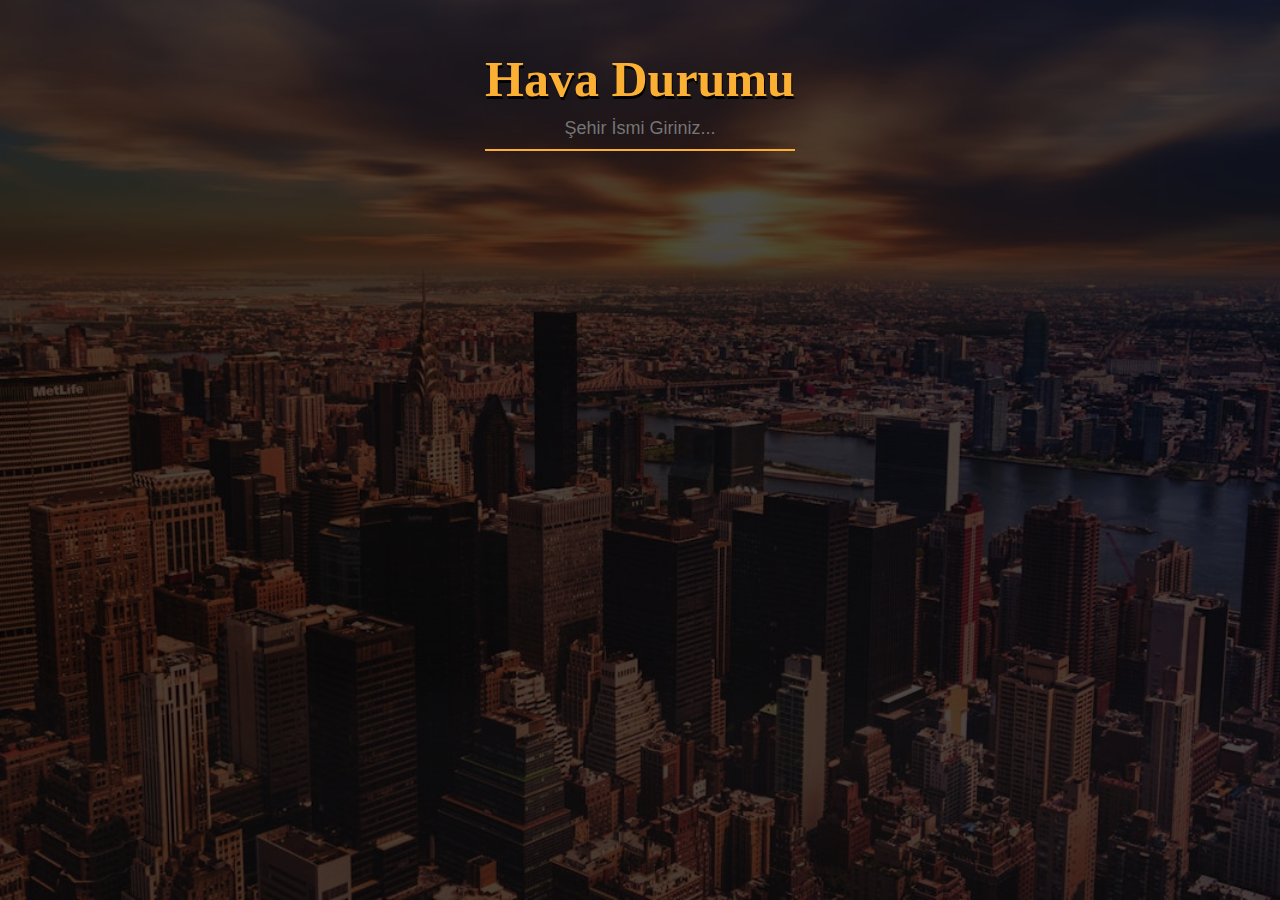
<file: Weather App/index.html>
<!DOCTYPE html>
<html lang="en">
<head>
    <meta charset="UTF-8">
    <meta name="viewport" content="width=device-width, initial-scale=1.0">
    <title>Document</title>
    <link rel="stylesheet" href="style.css">
</head>
<body>
    <div class="app"> <div class="header">
            <h1>Hava Durumu</h1>
            <input type="text" id="searchBar" placeholder="Şehir İsmi Giriniz...">
        </div>
        <div class="content">
            <div class="city"></div>
            <div class="temp"></div>
            <div class="desc"></div>
            <div class="minmax"></div>
            <div class="wind"></div>
        </div> 
    </div>
    







</body>
<script src="script.js"></script>
</html>
</file>
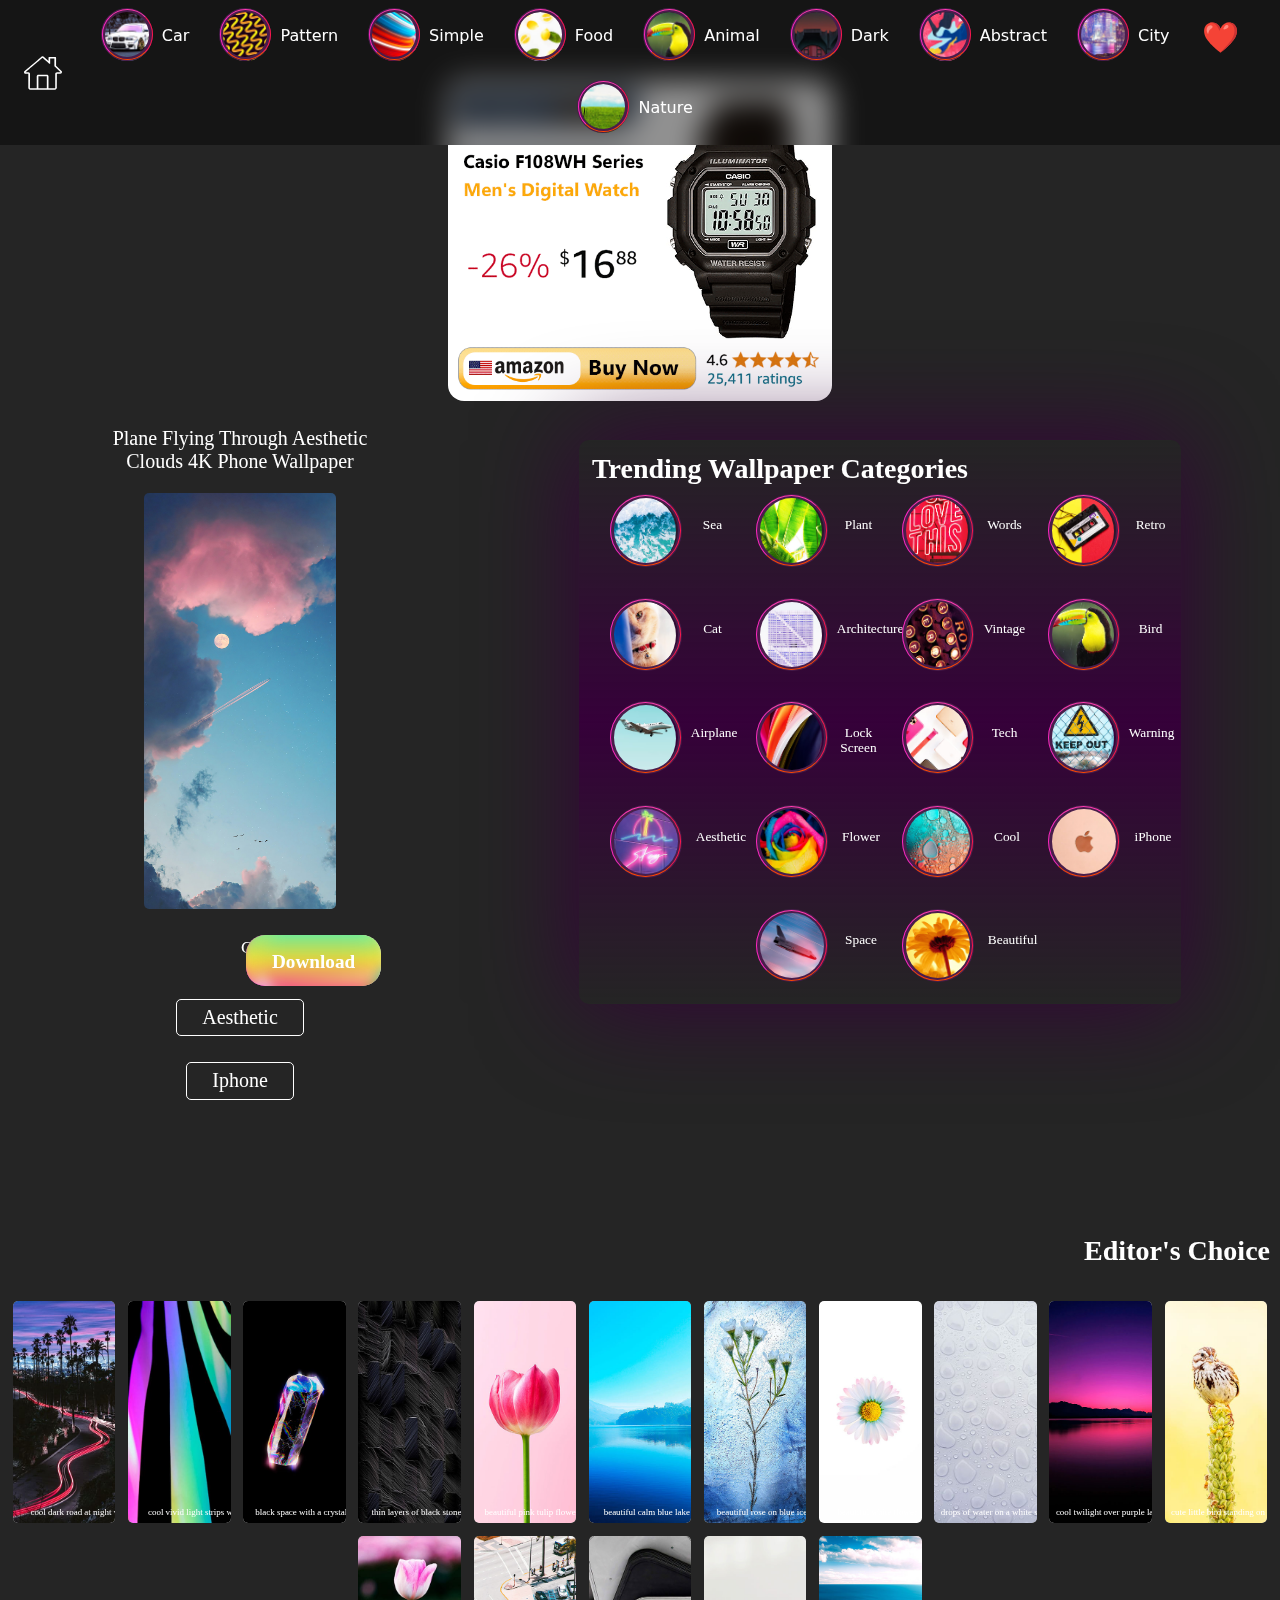
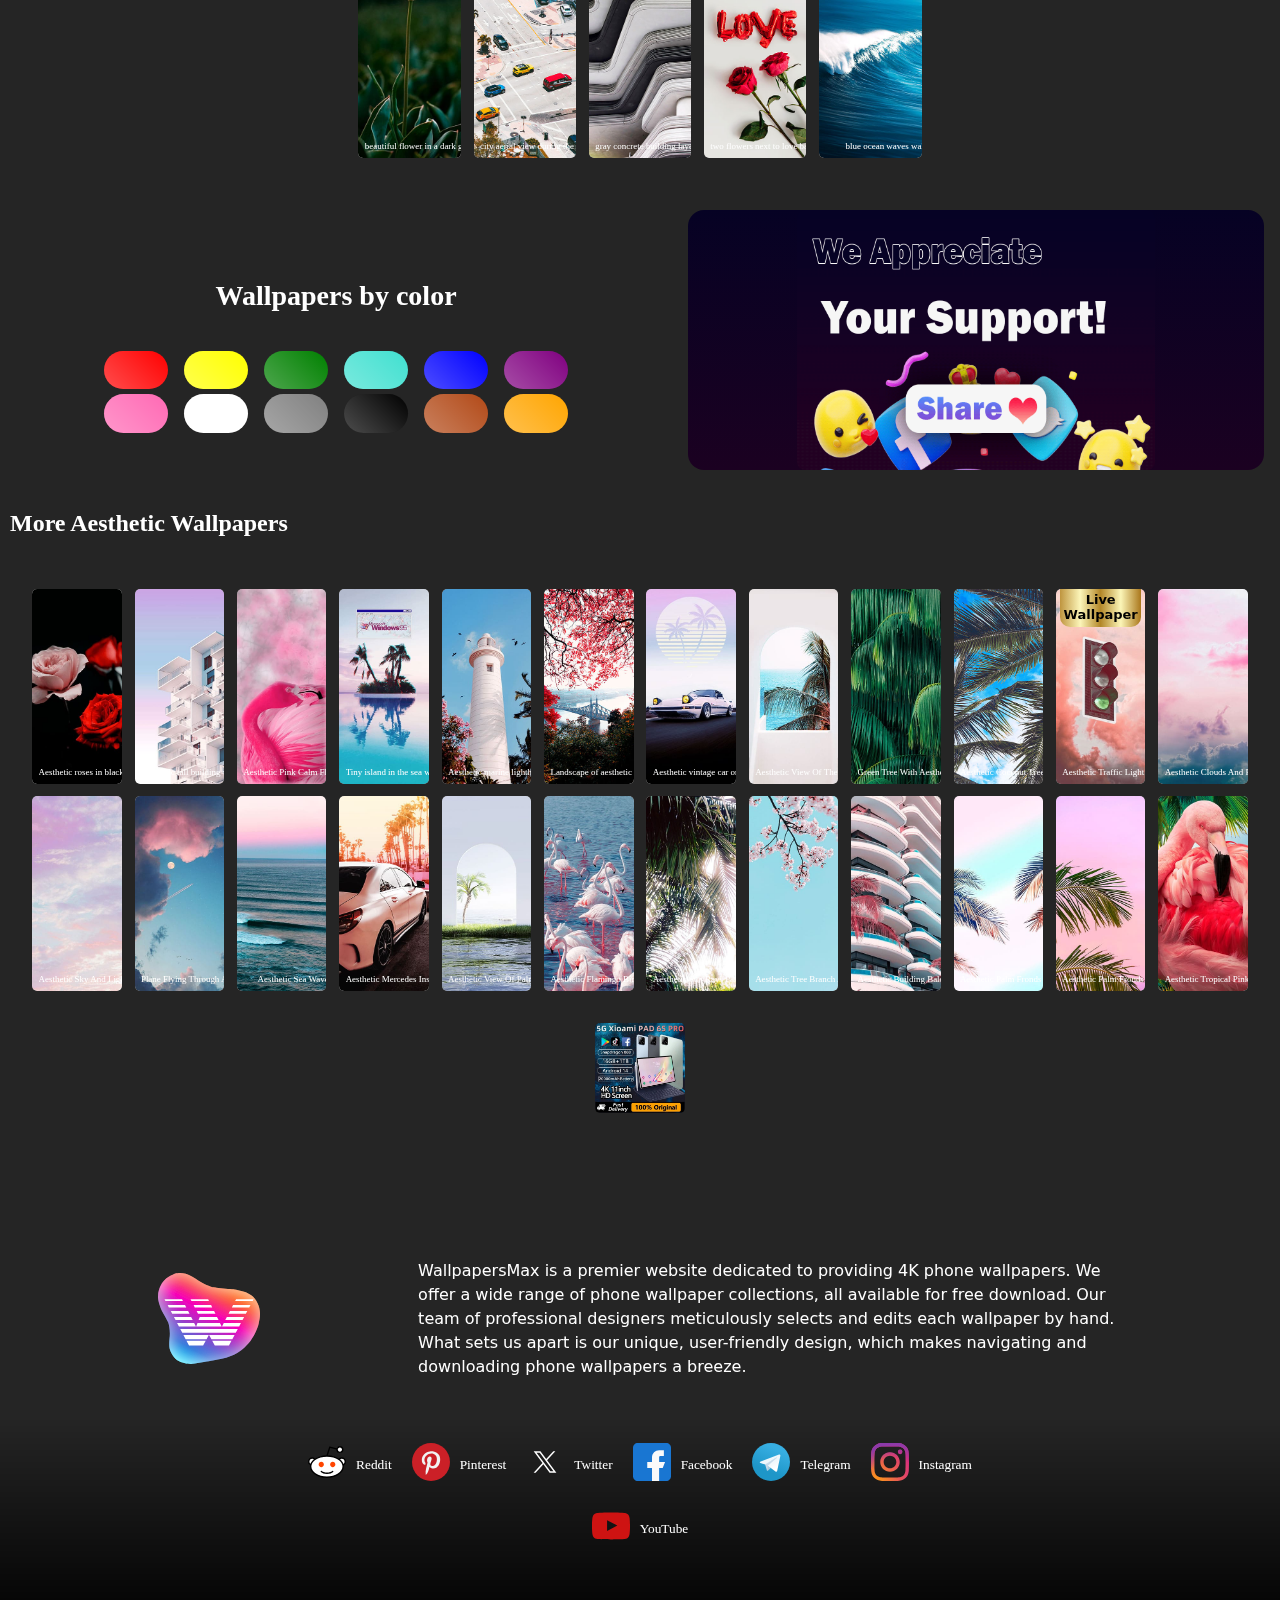
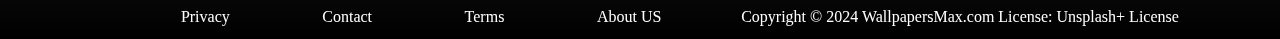
<file: Weather App/images/Plane Flying Through Aesthetic Clouds 4K Phone Wallpaper.html>
<!DOCTYPE html>
<!-- saved from url=(0074)https://wallpapersmax.com/wallpapers/plane-flying-through-aesthetic-clouds -->
<html dir="ltr" lang="en"><head><meta http-equiv="Content-Type" content="text/html; charset=UTF-8">
<meta content="width=device-width, initial-scale=1" name="viewport">
<link rel="preconnect" href="https://wallpapers-max.b-cdn.net/" crossorigin="1">
<link rel="dns-prefetch" href="https://wallpapers-max.b-cdn.net/">
<title>Plane Flying Through Aesthetic Clouds 4K Phone Wallpaper</title>
<link href="./Plane Flying Through Aesthetic Clouds 4K Phone Wallpaper_files/style.css" rel="stylesheet">
<link href="./Plane Flying Through Aesthetic Clouds 4K Phone Wallpaper_files/style-2.css" rel="stylesheet">
<meta content="aesthetic wallpaper, iphone wallpaper, zzz wallpaper" name="keywords">
<meta content="Download Plane Flying Through Aesthetic Clouds 4K Wallpaper and Other Stunning Phone Wallpapers For Free at WallpaperMax.com" name="description">
<meta content="Plane Flying Through Aesthetic Clouds - 4K Wallpaper" property="og:title">
<meta content="Get Plane Flying Through Aesthetic Clouds wallpaper and more phone wallpapers for free" property="og:description">
<meta content="https://wallpapers-max.b-cdn.net/wallpapers/3aug2023/hd/plane-flying-through-aesthetic-clouds-wallpaper.jpg" property="og:image">
<meta content="Plane Flying Through Aesthetic Clouds - 4K Wallpaper" name="twitter:title">
<meta content="https://wallpapers-max.b-cdn.net/wallpapers/3aug2023/thumb/plane-flying-through-aesthetic-clouds-wallpaper.jpg" name="twitter:image">
<meta content="black" name="theme-color">
<meta content="WallpapersMax" property="og:site_name">
<meta content="website" property="og:type">
<meta content="en_US" property="og:locale">
<meta content="https://wallpapersmax.com/wallpapers/plane-flying-through-aesthetic-clouds" property="og:url">
<meta content="summary" name="twitter:card">
<meta content="@wallpapers_max" name="twitter:creator">
<meta content="@WallpapersMax" name="twitter:site">
<meta content="Get Plane Flying Through Aesthetic Clouds wallpaper and more phone wallpapers for free" name="twitter:description">
<link href="https://wallpapersmax.com/wallpapers/plane-flying-through-aesthetic-clouds" rel="canonical">
<link href="https://wallpapersmax.com/iconz/apple-touch-icon.png" rel="apple-touch-icon" sizes="180x180">
<link href="https://wallpapersmax.com/iconz/android-icon.png" rel="icon" sizes="192x192" type="image/png">
<link href="./Plane Flying Through Aesthetic Clouds 4K Phone Wallpaper_files/fonts2.css" type="text/css" rel="stylesheet"></head>
<body>
<div class="asense mad item"><a href="https://amzn.to/4ge6SoK"><img src="./Plane Flying Through Aesthetic Clouds 4K Phone Wallpaper_files/1.png"></a></div>
<div class="wallpaper-post">
<h1>Plane Flying Through Aesthetic Clouds 4K Phone Wallpaper</h1>
<img width="100" height="217" src="./Plane Flying Through Aesthetic Clouds 4K Phone Wallpaper_files/plane-flying-through-aesthetic-clouds-wallpaper.jpg" alt="wallpaper of plane flying through aesthetic clouds">
<div class="btnz-main-wrap">
<span class="rez-chose">Choose Resolution</span>
<div class="download-wall-btn">
<span class="download-text">Download</span>
<div class="download-animated">
<span class="spn1"></span>
<span class="spn2"></span>
</div>
<div class="resolution">
<a class="rez-4k" href="https://wallpapers-max.b-cdn.net/wallpapers/3aug2023/plane-flying-through-aesthetic-clouds-wallpaper.jpg" rel="nofollow" download="">4K</a>
<a href="https://wallpapers-max.b-cdn.net/wallpapers/3aug2023/fhd/plane-flying-through-aesthetic-clouds-wallpaper.jpg" class="rez-hd" rel="nofollow" download="">HD</a>
</div>
<img src="./Plane Flying Through Aesthetic Clouds 4K Phone Wallpaper_files/thumb.svg" class="thumb-icon" alt="thumbs up icon">
<span class="progress"></span>
</div>
<div class="main-share-btn" onclick="gtag(&#39;event&#39;, &#39;share&#39;, {&#39;event_category&#39;: &#39;button&#39;, &#39;event_label&#39;: &#39;na&#39;});">
<span class="share-text">Share</span>
</div>
</div>
<div class="wallpaper-tags">
<a class="next1" href="https://wallpapersmax.com/aesthetic">Aesthetic</a><br>
<a href="https://wallpapersmax.com/iphone">Iphone</a><br>
</div>
</div>
<div class="more-wallpapers">
<h2 class="bord3r">More Aesthetic Wallpapers</h2>
<div class="wallpapers-wrap">
<a href="https://wallpapersmax.com/wallpapers/aesthetic-roses-in-black-space" class="wallpaper item" title="Aesthetic roses in black space wallpaper download page">
<img width="100" height="217" src="./Plane Flying Through Aesthetic Clouds 4K Phone Wallpaper_files/aesthetic-roses-in-black-space-wallpaper.jpg" alt="Phone Wallpaper of Aesthetic roses in black space">
<span>Aesthetic roses in black space wallpaper</span>
</a><a href="https://wallpapersmax.com/wallpapers/aesthetic-tall-building-with-balconies" class="wallpaper item" title="Aesthetic tall building with balconies wallpaper download page">
<img width="100" height="217" src="./Plane Flying Through Aesthetic Clouds 4K Phone Wallpaper_files/aesthetic-tall-building-with-balconies-wallpaper.jpg" alt="Phone Wallpaper of Aesthetic tall building with balconies">
<span>Aesthetic tall building with balconies wallpaper</span>
</a><a href="https://wallpapersmax.com/wallpapers/aesthetic-pink-calm-flamingo" class="wallpaper item" title="Aesthetic Pink Calm Flamingo wallpaper download page">
<img width="100" height="217" src="./Plane Flying Through Aesthetic Clouds 4K Phone Wallpaper_files/aesthetic-pink-calm-flamingo-wallpaper.jpg" alt="Phone Wallpaper of Aesthetic Pink Calm Flamingo">
<span>Aesthetic Pink Calm Flamingo wallpaper</span>
</a><a href="https://wallpapersmax.com/wallpapers/tiny-island-in-the-sea-with-aesthetic-windows-95-dialog-box" class="wallpaper item" title="Tiny island in the sea with aesthetic Windows 95 dialog box wallpaper download page">
<img width="100" height="217" src="./Plane Flying Through Aesthetic Clouds 4K Phone Wallpaper_files/tiny-island-in-the-sea-with-aesthetic-windows-95-dialog-box-wallpaper.jpg" alt="Phone Wallpaper of Tiny island in the sea with aesthetic Windows 95 dialog box">
<span>Tiny island in the sea with aesthetic Windows 95 dialog box wallpaper</span>
</a><a href="https://wallpapersmax.com/wallpapers/aesthetic-marine-lighthouse-during-the-early-morning" class="wallpaper item" title="Aesthetic marine lighthouse during the early morning wallpaper download page">
<img width="100" height="217" src="./Plane Flying Through Aesthetic Clouds 4K Phone Wallpaper_files/aesthetic-marine-lighthouse-during-the-early-morning-wallpaper.jpg" alt="Phone Wallpaper of Aesthetic marine lighthouse during the early morning">
<span>Aesthetic marine lighthouse during the early morning wallpaper</span>
</a><a href="https://wallpapersmax.com/wallpapers/landscape-of-aesthetic-concrete-bridge" class="wallpaper item" title="Landscape of aesthetic concrete bridge wallpaper download page">
<img width="100" height="217" src="./Plane Flying Through Aesthetic Clouds 4K Phone Wallpaper_files/landscape-of-aesthetic-concrete-bridge-wallpaper.jpg" alt="Phone Wallpaper of Landscape of aesthetic concrete bridge">
<span>Landscape of aesthetic concrete bridge wallpaper</span>
</a><a href="https://wallpapersmax.com/wallpapers/aesthetic-vintage-car-on-clear-road" class="wallpaper item" title="Aesthetic vintage car on clear road wallpaper download page">
<img width="100" height="217" src="./Plane Flying Through Aesthetic Clouds 4K Phone Wallpaper_files/aesthetic-vintage-car-on-clear-road-wallpaper.jpg" alt="Phone Wallpaper of Aesthetic vintage car on clear road">
<span>Aesthetic vintage car on clear road wallpaper</span>
</a><a href="https://wallpapersmax.com/wallpapers/aesthetic-view-of-the-palm-tree-and-the-ocean" class="wallpaper item" title="Aesthetic View Of The Palm Tree And The Ocean wallpaper download page">
<img width="100" height="217" src="./Plane Flying Through Aesthetic Clouds 4K Phone Wallpaper_files/aesthetic-view-of-the-palm-tree-and-the-ocean-wallpaper.jpg" alt="Phone Wallpaper of Aesthetic View Of The Palm Tree And The Ocean">
<span>Aesthetic View Of The Palm Tree And The Ocean wallpaper</span>
</a><a href="https://wallpapersmax.com/wallpapers/green-tree-with-aesthetic-long-leaves" class="wallpaper item" title="Green Tree With Aesthetic Long Leaves wallpaper download page">
<img width="100" height="217" src="./Plane Flying Through Aesthetic Clouds 4K Phone Wallpaper_files/green-tree-with-aesthetic-long-leaves-wallpaper.jpg" alt="Phone Wallpaper of Green Tree With Aesthetic Long Leaves">
<span>Green Tree With Aesthetic Long Leaves wallpaper</span>
</a><a href="https://wallpapersmax.com/wallpapers/aesthetic-coconut-tree-leaves-under-sky" class="wallpaper item" title="Aesthetic Coconut Tree Leaves Under Sky wallpaper download page">
<img width="100" height="217" src="./Plane Flying Through Aesthetic Clouds 4K Phone Wallpaper_files/aesthetic-coconut-tree-leaves-under-sky-wallpaper.jpg" alt="Phone Wallpaper of Aesthetic Coconut Tree Leaves Under Sky">
<span>Aesthetic Coconut Tree Leaves Under Sky wallpaper</span>
</a><a href="https://wallpapersmax.com/wallpapers/aesthetic-traffic-light-against-pink-sky" class="wallpaper live item" title="Aesthetic Traffic Light Against Pink Sky wallpaper download page">
<img width="100" height="217" src="./Plane Flying Through Aesthetic Clouds 4K Phone Wallpaper_files/aesthetic-traffic-light-against-pink-sky-wallpaper.jpg" alt="Phone Wallpaper of Aesthetic Traffic Light Against Pink Sky">
<span>Aesthetic Traffic Light Against Pink Sky wallpaper</span>
</a><a href="https://wallpapersmax.com/wallpapers/aesthetic-clouds-and-pink-sky" class="wallpaper item" title="Aesthetic Clouds And Pink Sky wallpaper download page">
<img width="100" height="217" src="./Plane Flying Through Aesthetic Clouds 4K Phone Wallpaper_files/aesthetic-clouds-and-pink-sky-wallpaper.jpg" alt="Phone Wallpaper of Aesthetic Clouds And Pink Sky">
<span>Aesthetic Clouds And Pink Sky wallpaper</span>
</a><a href="https://wallpapersmax.com/wallpapers/aesthetic-sky-and-light-pink-clouds" class="wallpaper item" title="Aesthetic Sky And Light Pink Clouds wallpaper download page">
<img width="100" height="217" src="./Plane Flying Through Aesthetic Clouds 4K Phone Wallpaper_files/aesthetic-sky-and-light-pink-clouds-wallpaper.jpg" alt="Phone Wallpaper of Aesthetic Sky And Light Pink Clouds" loading="lazy">
<span>Aesthetic Sky And Light Pink Clouds wallpaper</span>
</a><a href="https://wallpapersmax.com/wallpapers/plane-flying-through-aesthetic-clouds" class="wallpaper item" title="Plane Flying Through Aesthetic Clouds wallpaper download page">
<img width="100" height="217" src="./Plane Flying Through Aesthetic Clouds 4K Phone Wallpaper_files/plane-flying-through-aesthetic-clouds-wallpaper(1).jpg" alt="Phone Wallpaper of Plane Flying Through Aesthetic Clouds" loading="lazy">
<span>Plane Flying Through Aesthetic Clouds wallpaper</span>
</a><a href="https://wallpapersmax.com/wallpapers/aesthetic-sea-waves" class="wallpaper item" title="Aesthetic Sea Waves wallpaper download page">
<img width="100" height="217" src="./Plane Flying Through Aesthetic Clouds 4K Phone Wallpaper_files/aesthetic-sea-waves-wallpaper.jpg" alt="Phone Wallpaper of Aesthetic Sea Waves" loading="lazy">
<span>Aesthetic Sea Waves wallpaper</span>
</a><a href="https://wallpapersmax.com/wallpapers/aesthetic-mercedes-inside-parking-garage" class="wallpaper item" title="Aesthetic Mercedes Inside Parking Garage wallpaper download page">
<img width="100" height="217" src="./Plane Flying Through Aesthetic Clouds 4K Phone Wallpaper_files/aesthetic-mercedes-inside-parking-garage-wallpaper.jpg" alt="Phone Wallpaper of Aesthetic Mercedes Inside Parking Garage" loading="lazy">
<span>Aesthetic Mercedes Inside Parking Garage wallpaper</span>
</a><a href="https://wallpapersmax.com/wallpapers/aesthetic-view-of-palm-tree-near-water" class="wallpaper item" title="Aesthetic View Of Palm Tree Near Water wallpaper download page">
<img width="100" height="217" src="./Plane Flying Through Aesthetic Clouds 4K Phone Wallpaper_files/aesthetic-view-of-palm-tree-near-water-wallpaper.jpg" alt="Phone Wallpaper of Aesthetic View Of Palm Tree Near Water" loading="lazy">
<span>Aesthetic View Of Palm Tree Near Water wallpaper</span>
</a><a href="https://wallpapersmax.com/wallpapers/aesthetic-flamingo-birds-in-sunlight" class="wallpaper item" title="Aesthetic Flamingo Birds In Sunlight wallpaper download page">
<img width="100" height="217" src="./Plane Flying Through Aesthetic Clouds 4K Phone Wallpaper_files/aesthetic-flamingo-birds-in-sunlight-wallpaper.jpg" alt="Phone Wallpaper of Aesthetic Flamingo Birds In Sunlight" loading="lazy">
<span>Aesthetic Flamingo Birds In Sunlight wallpaper</span>
</a><a href="https://wallpapersmax.com/wallpapers/aesthetic-sun-rays-passing-through-palm-tree" class="wallpaper item" title="Aesthetic Sun Rays Passing Through Palm Tree wallpaper download page">
<img width="100" height="217" src="./Plane Flying Through Aesthetic Clouds 4K Phone Wallpaper_files/aesthetic-sun-rays-passing-through-palm-tree-wallpaper.jpg" alt="Phone Wallpaper of Aesthetic Sun Rays Passing Through Palm Tree" loading="lazy">
<span>Aesthetic Sun Rays Passing Through Palm Tree wallpaper</span>
</a><a href="https://wallpapersmax.com/wallpapers/aesthetic-tree-branch-against-a-turquoise-sky" class="wallpaper item" title="Aesthetic Tree Branch Against A Turquoise Sky wallpaper download page">
<img width="100" height="217" src="./Plane Flying Through Aesthetic Clouds 4K Phone Wallpaper_files/aesthetic-tree-branch-against-a-turquoise-sky-wallpaper.jpg" alt="Phone Wallpaper of Aesthetic Tree Branch Against A Turquoise Sky" loading="lazy">
<span>Aesthetic Tree Branch Against A Turquoise Sky wallpaper</span>
</a><a href="https://wallpapersmax.com/wallpapers/aesthetic-building-balconies" class="wallpaper item" title="Aesthetic Building Balconies wallpaper download page">
<img width="100" height="217" src="./Plane Flying Through Aesthetic Clouds 4K Phone Wallpaper_files/aesthetic-building-balconies-wallpaper.jpg" alt="Phone Wallpaper of Aesthetic Building Balconies" loading="lazy">
<span>Aesthetic Building Balconies wallpaper</span>
</a><a href="https://wallpapersmax.com/wallpapers/aesthetic-palm-fronds-against-sunny-sky" class="wallpaper item" title="Aesthetic Palm Fronds Against Sunny Sky wallpaper download page">
<img width="100" height="217" src="./Plane Flying Through Aesthetic Clouds 4K Phone Wallpaper_files/aesthetic-palm-fronds-against-sunny-sky-wallpaper.jpg" alt="Phone Wallpaper of Aesthetic Palm Fronds Against Sunny Sky" loading="lazy">
<span>Aesthetic Palm Fronds Against Sunny Sky wallpaper</span>
</a><a href="https://wallpapersmax.com/wallpapers/aesthetic-palm-fronds-in-pink-sky" class="wallpaper item" title="Aesthetic Palm Fronds In Pink Sky wallpaper download page">
<img width="100" height="217" src="./Plane Flying Through Aesthetic Clouds 4K Phone Wallpaper_files/aesthetic-palm-fronds-in-pink-sky-wallpaper.jpg" alt="Phone Wallpaper of Aesthetic Palm Fronds In Pink Sky" loading="lazy">
<span>Aesthetic Palm Fronds In Pink Sky wallpaper</span>
</a><a href="https://wallpapersmax.com/wallpapers/aesthetic-tropical-pink-flamingo" class="wallpaper item" title="Aesthetic Tropical Pink Flamingo wallpaper download page">
<img width="100" height="217" src="./Plane Flying Through Aesthetic Clouds 4K Phone Wallpaper_files/aesthetic-tropical-pink-flamingo-wallpaper.jpg" alt="Phone Wallpaper of Aesthetic Tropical Pink Flamingo" loading="lazy">
<span>Aesthetic Tropical Pink Flamingo wallpaper</span>
</a><a class="item asense mad" href="https://s.click.aliexpress.com/e/_DCSTL5D" target="_blank"><img src="./Plane Flying Through Aesthetic Clouds 4K Phone Wallpaper_files/S467f3c63eed341fe9097b2e882f66d5cK.jpg_350x350.jpg&#39;"></a></div>
<img width="100" height="217" class="spinner" src="./Plane Flying Through Aesthetic Clouds 4K Phone Wallpaper_files/loading.svg" alt="loading animation" style="opacity: 0;">
</div>
<div class="editor-choice">
<h3 class="bord3r">Editor's Choice</h3>
<div>
<a href="https://wallpapersmax.com/wallpapers/cool-dark-road-at-night" class="wallpaper" title="cool dark road at night wallpaper download page" target="_blank">
<img width="100" height="217" src="./Plane Flying Through Aesthetic Clouds 4K Phone Wallpaper_files/cool-dark-road-at-night-wallpaper.jpg" loading="lazy" alt="wallpaper of cool dark road at night">
<span>cool dark road at night wallpaper</span>
</a>
<a href="https://wallpapersmax.com/wallpapers/cool-vivid-light-strips" class="wallpaper" title="cool vivid light strips wallpaper download page" target="_blank">
<img width="100" height="217" src="./Plane Flying Through Aesthetic Clouds 4K Phone Wallpaper_files/cool-vivid-light-strips-wallpaper.jpg" loading="lazy" alt="wallpaper of cool vivid light strips">
<span>cool vivid light strips wallpaper</span>
</a>
<a href="https://wallpapersmax.com/wallpapers/black-space-with-a-crystal" class="wallpaper" title="black space with a crystal wallpaper download page" target="_blank">
<img width="100" height="217" src="./Plane Flying Through Aesthetic Clouds 4K Phone Wallpaper_files/black-space-with-a-crystal-wallpaper.jpg" loading="lazy" alt="wallpaper of black space with a crystal">
<span>black space with a crystal wallpaper</span>
</a>
<a href="https://wallpapersmax.com/wallpapers/thin-layers-of-black-stone" class="wallpaper" title="thin layers of black stone wallpaper download page" target="_blank">
<img width="100" height="217" src="./Plane Flying Through Aesthetic Clouds 4K Phone Wallpaper_files/thin-layers-of-black-stone-wallpaper.jpg" loading="lazy" alt="wallpaper of thin layers of black stone">
<span>thin layers of black stone wallpaper</span>
</a>
<a href="https://wallpapersmax.com/wallpapers/beautiful-pink-tulip-flower" class="wallpaper" title="beautiful pink tulip flower wallpaper download page" target="_blank">
<img width="100" height="217" src="./Plane Flying Through Aesthetic Clouds 4K Phone Wallpaper_files/beautiful-pink-tulip-flower-wallpaper.jpg" loading="lazy" alt="wallpaper of beautiful pink tulip flower">
<span>beautiful pink tulip flower wallpaper</span>
</a>
<a href="https://wallpapersmax.com/wallpapers/beautiful-calm-blue-lake" class="wallpaper" title="beautiful calm blue lake wallpaper download page" target="_blank">
<img width="100" height="217" src="./Plane Flying Through Aesthetic Clouds 4K Phone Wallpaper_files/beautiful-calm-blue-lake-wallpaper.jpg" loading="lazy" alt="wallpaper of beautiful calm blue lake">
<span>beautiful calm blue lake wallpaper</span>
</a>
<a href="https://wallpapersmax.com/wallpapers/beautiful-rose-on-blue-ice" class="wallpaper" title="beautiful rose on blue ice wallpaper download page" target="_blank">
<img width="100" height="217" src="./Plane Flying Through Aesthetic Clouds 4K Phone Wallpaper_files/beautiful-rose-on-blue-ice-wallpaper.jpg" loading="lazy" alt="wallpaper of beautiful rose on blue ice">
<span>beautiful rose on blue ice wallpaper</span>
</a>
<a href="https://wallpapersmax.com/wallpapers/beautiful-white-flower" class="wallpaper" title="beautiful white flower wallpaper download page" target="_blank">
<img width="100" height="217" src="./Plane Flying Through Aesthetic Clouds 4K Phone Wallpaper_files/beautiful-white-flower-wallpaper.jpg" loading="lazy" alt="wallpaper of beautiful white flower">
<span>beautiful white flower wallpaper</span>
</a>
<a href="https://wallpapersmax.com/wallpapers/drops-of-water-on-a-white-surface" class="wallpaper" title="drops of water on a white surface wallpaper download page" target="_blank">
<img width="100" height="217" src="./Plane Flying Through Aesthetic Clouds 4K Phone Wallpaper_files/drops-of-water-on-a-white-surface-wallpaper.jpg" loading="lazy" alt="wallpaper of drops of water on a white surface">
<span>drops of water on a white surface wallpaper</span>
</a>
<a href="https://wallpapersmax.com/wallpapers/cool-twilight-over-purple-lake" class="wallpaper" title="cool twilight over purple lake wallpaper download page" target="_blank">
<img width="100" height="217" src="./Plane Flying Through Aesthetic Clouds 4K Phone Wallpaper_files/cool-twilight-over-purple-lake-wallpaper.jpg" loading="lazy" alt="wallpaper of cool twilight over purple lake">
<span>cool twilight over purple lake wallpaper</span>
</a>
<a href="https://wallpapersmax.com/wallpapers/cute-little-bird-standing-on-a-green-plant" class="wallpaper" title="cute little bird standing on a green plant wallpaper download page" target="_blank">
<img width="100" height="217" src="./Plane Flying Through Aesthetic Clouds 4K Phone Wallpaper_files/cute-little-bird-standing-on-a-green-plant-wallpaper.jpg" loading="lazy" alt="wallpaper of cute little bird standing on a green plant">
<span>cute little bird standing on a green plant wallpaper</span>
</a>
<a href="https://wallpapersmax.com/wallpapers/beautiful-flower-in-a-dark-green-garden" class="wallpaper" title="beautiful flower in a dark green garden wallpaper download page" target="_blank">
<img width="100" height="217" src="./Plane Flying Through Aesthetic Clouds 4K Phone Wallpaper_files/beautiful-flower-in-a-dark-green-garden-wallpaper.jpg" loading="lazy" alt="wallpaper of beautiful flower in a dark green garden">
<span>beautiful flower in a dark green garden wallpaper</span>
</a>
<a href="https://wallpapersmax.com/wallpapers/city-aerial-view-during-the-summer" class="wallpaper" title="city aerial view during the summer wallpaper download page" target="_blank">
<img width="100" height="217" src="./Plane Flying Through Aesthetic Clouds 4K Phone Wallpaper_files/city-aerial-view-during-the-summer-wallpaper.jpg" loading="lazy" alt="wallpaper of city aerial view during the summer">
<span>city aerial view during the summer wallpaper</span>
</a>
<a href="https://wallpapersmax.com/wallpapers/gray-concrete-building-layers" class="wallpaper" title="gray concrete building layers wallpaper download page" target="_blank">
<img width="100" height="217" src="./Plane Flying Through Aesthetic Clouds 4K Phone Wallpaper_files/gray-concrete-building-layers-wallpaper.jpg" loading="lazy" alt="wallpaper of gray concrete building layers">
<span>gray concrete building layers wallpaper</span>
</a>
<a href="https://wallpapersmax.com/wallpapers/two-flowers-next-to-love-balloon" class="wallpaper" title="two flowers next to love balloon wallpaper download page" target="_blank">
<img width="100" height="217" src="./Plane Flying Through Aesthetic Clouds 4K Phone Wallpaper_files/two-flowers-next-to-love-balloon-wallpaper.jpg" loading="lazy" alt="wallpaper of two flowers next to love balloon">
<span>two flowers next to love balloon wallpaper</span>
</a>
<a href="https://wallpapersmax.com/wallpapers/blue-ocean-waves" class="wallpaper" title="blue ocean waves wallpaper download page" target="_blank">
<img width="100" height="217" src="./Plane Flying Through Aesthetic Clouds 4K Phone Wallpaper_files/blue-ocean-waves-wallpaper.jpg" loading="lazy" alt="wallpaper of blue ocean waves">
<span>blue ocean waves wallpaper</span>
</a>
</div>
</div><div id="top-cat">
<a class="home-btn" href="https://wallpapersmax.com/" onclick="gtag(&#39;event&#39;, &#39;HomeClick&#39;, {&#39;event_category&#39;: &#39;button&#39;, &#39;event_label&#39;: &#39;na&#39;});">
<img src="./Plane Flying Through Aesthetic Clouds 4K Phone Wallpaper_files/home-bg.svg" alt="home buttong background">
<img src="./Plane Flying Through Aesthetic Clouds 4K Phone Wallpaper_files/home.svg" alt="home button icon">
</a>
<a class="love-btn" href="https://wallpapersmax.com/wallpapers/plane-flying-through-aesthetic-clouds#trend-cat" onclick="gtag(&#39;event&#39;, &#39;love&#39;, {&#39;event_category&#39;: &#39;button&#39;, &#39;event_label&#39;: &#39;na&#39;});">
<img src="./Plane Flying Through Aesthetic Clouds 4K Phone Wallpaper_files/love-bg.svg" alt="button background">
<img class="love-icon" alt="love icon" src="./Plane Flying Through Aesthetic Clouds 4K Phone Wallpaper_files/heart.svg">
</a>
<h3 class="bord3r">Top Wallpaper Categories</h3>
<div class="cats">
<a href="https://wallpapersmax.com/car" title="Car wallpapers"><img src="./Plane Flying Through Aesthetic Clouds 4K Phone Wallpaper_files/cars-wallpapers.jpg" alt="car wallpapers thumbnail" loading="lazy"><div><span>Car</span></div></a>
<a href="https://wallpapersmax.com/pattern" title="Pattern wallpapers"><img src="./Plane Flying Through Aesthetic Clouds 4K Phone Wallpaper_files/pattern-wallpaper.jpg" alt="pattern wallpapers thumbnail" loading="lazy"><div><span>Pattern</span></div></a>
<a href="https://wallpapersmax.com/simple" title="Simple wallpapers"><img src="./Plane Flying Through Aesthetic Clouds 4K Phone Wallpaper_files/simple-wallpapers.jpg" alt="simple wallpapers thumbnail" loading="lazy"><div><span>Simple</span></div></a>
<a href="https://wallpapersmax.com/food" title="Food wallpapers"><img src="./Plane Flying Through Aesthetic Clouds 4K Phone Wallpaper_files/food-wallpapers.jpg" alt="food wallpapers thumbnail" loading="lazy"><div><span>Food</span></div></a>
<a href="https://wallpapersmax.com/animal" title="Animal wallpapers"><img src="./Plane Flying Through Aesthetic Clouds 4K Phone Wallpaper_files/animals-wallpapers.jpg" alt="animal wallpapers thumbnail" loading="lazy"><div><span>Animal</span></div></a>
<a href="https://wallpapersmax.com/dark" title="Dark wallpapers"><img src="./Plane Flying Through Aesthetic Clouds 4K Phone Wallpaper_files/dark-wallpapers.jpg" alt="dark wallpapers thumbnail" loading="lazy"><div><span>Dark</span></div></a>
<a href="https://wallpapersmax.com/abstract" title="Abstract wallpapers"><img src="./Plane Flying Through Aesthetic Clouds 4K Phone Wallpaper_files/abstract-wallpapers.jpg" alt="abstract wallpapers thumbnail" loading="lazy"><div><span>Abstract</span></div></a>
<a href="https://wallpapersmax.com/city" title="City wallpapers"><img src="./Plane Flying Through Aesthetic Clouds 4K Phone Wallpaper_files/city-wallpapers.jpg" alt="city wallpapers thumbnail" loading="lazy"><div><span>City</span></div></a>
<a href="https://wallpapersmax.com/nature" title="Nature wallpapers"><img src="./Plane Flying Through Aesthetic Clouds 4K Phone Wallpaper_files/nature-wallpapers.jpg" alt="nature wallpapers thumbnail" loading="lazy"><div><span>Nature</span></div></a>
</div>
</div>
<div id="trend-cat">
<h3 class="bord3r">Trending Wallpaper Categories</h3>
<div class="cats">
<a href="https://wallpapersmax.com/sea" title="Sea wallpapers"><img src="./Plane Flying Through Aesthetic Clouds 4K Phone Wallpaper_files/sea-wallpapers.jpg" loading="lazy" alt="sea wallpapers thumbnail"><div><span>Sea</span></div></a>
<a href="https://wallpapersmax.com/plant" title="Plant wallpapers"><img src="./Plane Flying Through Aesthetic Clouds 4K Phone Wallpaper_files/plants-wallpapers.jpg" loading="lazy" alt="plant wallpapers thumbnail"><div><span>Plant</span></div></a>
<a href="https://wallpapersmax.com/words" title="Words wallpapers"><img src="./Plane Flying Through Aesthetic Clouds 4K Phone Wallpaper_files/words-wallpapers.jpg" loading="lazy" alt="words wallpapers thumbnail"><div><span>Words</span></div></a>
<a href="https://wallpapersmax.com/retro" title="Retro wallpapers"><img src="./Plane Flying Through Aesthetic Clouds 4K Phone Wallpaper_files/retro-wallpapers.jpg" loading="lazy" alt="retro wallpapers thumbnail"><div><span>Retro</span></div></a>
<a href="https://wallpapersmax.com/cat" title="Cat wallpapers"><img src="./Plane Flying Through Aesthetic Clouds 4K Phone Wallpaper_files/cats-wallpapers.jpg" loading="lazy" alt="cat wallpapers thumbnail"><div> <span>Cat</span></div></a>
<a href="https://wallpapersmax.com/architecture" title="Architecture wallpapers"><img src="./Plane Flying Through Aesthetic Clouds 4K Phone Wallpaper_files/architecture-wallpapers.jpg" loading="lazy" alt="architecture wallpapers thumbnail"><div><span>Architecture</span></div></a>
<a href="https://wallpapersmax.com/vintage" title="Vintage wallpapers"><img src="./Plane Flying Through Aesthetic Clouds 4K Phone Wallpaper_files/vintage-wallpapers.jpg" loading="lazy" alt="vintage wallpapers thumbnail"><div> <span>Vintage</span></div></a>
<a href="https://wallpapersmax.com/bird" title="Bird wallpapers"><img src="./Plane Flying Through Aesthetic Clouds 4K Phone Wallpaper_files/birds-wallpapers.jpg" loading="lazy" alt="bird wallpapers thumbnail"><div><span>Bird</span></div></a>
<a href="https://wallpapersmax.com/airplane" title="Airplane wallpapers"><img src="./Plane Flying Through Aesthetic Clouds 4K Phone Wallpaper_files/airplane-wallpapers.jpg" loading="lazy" alt="airplane wallpapers thumbnail"><div><span>Airplane</span></div></a>
<a href="https://wallpapersmax.com/lock-screen" title="Lock Screenwallpapers"><img src="./Plane Flying Through Aesthetic Clouds 4K Phone Wallpaper_files/lock-screen-wallpapers.jpg" loading="lazy" alt="lock screen wallpapers thumbnail"><div><span>Lock Screen</span></div></a>
<a href="https://wallpapersmax.com/tech" title="Tech wallpapers"><img src="./Plane Flying Through Aesthetic Clouds 4K Phone Wallpaper_files/tech-wallpapers.jpg" loading="lazy" alt="tech wallpapers thumbnail"><div> <span>Tech</span></div></a>
<a href="https://wallpapersmax.com/warning" title="Warning wallpapers"><img src="./Plane Flying Through Aesthetic Clouds 4K Phone Wallpaper_files/warning-wallpapers.jpg" loading="lazy" alt="warning wallpapers thumbnail"><div> <span>Warning</span></div></a>
<a href="https://wallpapersmax.com/aesthetic" title="Aesthetic wallpapers"><img src="./Plane Flying Through Aesthetic Clouds 4K Phone Wallpaper_files/aesthetic-wallpapers.jpg" loading="lazy" alt="aesthetic wallpapers thumbnail"><div><span>Aesthetic</span></div></a>
<a href="https://wallpapersmax.com/flower" title="Flower wallpapers"><img src="./Plane Flying Through Aesthetic Clouds 4K Phone Wallpaper_files/flowers-wallpapers.jpg" loading="lazy" alt="Flower wallpapers thumbnail"><div> <span>Flower</span></div></a>
<a href="https://wallpapersmax.com/cool" title="Cool wallpapers"><img src="./Plane Flying Through Aesthetic Clouds 4K Phone Wallpaper_files/cool-wallpapers.jpg" loading="lazy" alt="Cool wallpapers thumbnail"><div> <span>Cool</span></div></a>
<a href="https://wallpapersmax.com/iphone" title="iPhone wallpapers"><img src="./Plane Flying Through Aesthetic Clouds 4K Phone Wallpaper_files/iphone-wallpapers.jpg" loading="lazy" alt="iPhone wallpapers thumbnail"><div><span>iPhone</span></div></a>
<a href="https://wallpapersmax.com/space" title="Space wallpapers"><img src="./Plane Flying Through Aesthetic Clouds 4K Phone Wallpaper_files/space-wallpapers.jpg" loading="lazy" alt="Space wallpapers thumbnail"><div><span>Space</span></div></a>
<a href="https://wallpapersmax.com/beautiful" title="Beautiful wallpapers"><img src="./Plane Flying Through Aesthetic Clouds 4K Phone Wallpaper_files/beautiful-wallpapers.jpg" loading="lazy" alt="Beautiful wallpapers thumbnail"><div><span>Beautiful</span></div></a>
</div>
</div>
<div id="support-us">
<img src="./Plane Flying Through Aesthetic Clouds 4K Phone Wallpaper_files/site-share.gif" alt="support our website banner">
</div>
<div class="wallpaper-color">
<h3 class="bord3r">Wallpapers by color</h3>
<div>
<a href="https://wallpapersmax.com/red" class="cs-red" title="red wallpapers"></a>
<a href="https://wallpapersmax.com/orange" class="cs-orange" title="orange wallpapers"></a>
<a href="https://wallpapersmax.com/yellow" class="cs-yellow" title="yellow wallpapers"></a>
<a href="https://wallpapersmax.com/green" class="cs-green" title="green wallpapers"></a>
<a href="https://wallpapersmax.com/turquoise" class="cs-turquoise" title="turquoise wallpapers"></a>
<a href="https://wallpapersmax.com/blue" class="cs-blue" title="blue wallpapers"></a>
<a href="https://wallpapersmax.com/purple" class="cs-purple" title="purple wallpapers"></a>
<a href="https://wallpapersmax.com/pink" class="cs-pink" title="pink wallpapers"></a>
<a href="https://wallpapersmax.com/white" class="cs-white" title="white wallpapers"></a>
<a href="https://wallpapersmax.com/gray" class="cs-gray" title="gray wallpapers"></a>
<a href="https://wallpapersmax.com/black" class="cs-black" title="black wallpapers"></a>
<a href="https://wallpapersmax.com/brown" class="cs-brown" title="brown wallpapers"></a>
</div>
</div>
<div class="about">
<img alt="website logo" loading="lazy" src="./Plane Flying Through Aesthetic Clouds 4K Phone Wallpaper_files/wallpapersmax-logo.svg">
<p>WallpapersMax is a premier website dedicated to providing 4K phone wallpapers. We offer a wide range of phone wallpaper collections, all available for free download. Our team of professional designers meticulously selects and edits each wallpaper by hand. What sets us apart is our unique, user-friendly design, which makes navigating and downloading phone wallpapers a breeze.</p>
</div>
<div class="live-background" style="background: url(https://wallpapers-max.b-cdn.net/wallpapers/3aug2023/hd/plane-flying-through-aesthetic-clouds-wallpaper.jpg);"></div>
<div id="midt" class="doubleclick ins.adsbygoogle" style="position:fixed;bottom:0;left:0;width:100%;height:1px;"></div>
<footer>
<div class="social-links">
<a href="https://www.reddit.com/r/WallpaperMax/" target="_blank"><img height="30" width="30" alt="reddit logo" loading="lazy" src="./Plane Flying Through Aesthetic Clouds 4K Phone Wallpaper_files/reddit.svg">Reddit</a>
<a href="https://www.pinterest.com/Wallpapers_Max" target="_blank"><img height="30" width="30" alt="pinterest logo" loading="lazy" src="./Plane Flying Through Aesthetic Clouds 4K Phone Wallpaper_files/pinterest.svg">Pinterest</a>
<a href="https://twitter.com/wallpapers_max" target="_blank"><img height="30" width="30" alt="twitter logo" loading="lazy" src="./Plane Flying Through Aesthetic Clouds 4K Phone Wallpaper_files/twitter-x.svg">Twitter</a>
<a href="https://www.facebook.com/wallpapersmax" target="_blank"><img height="30" width="30" alt="facebook logo" loading="lazy" src="./Plane Flying Through Aesthetic Clouds 4K Phone Wallpaper_files/facebook.svg">Facebook</a>
<a href="https://t.me/wallpapersmax" target="_blank"><img height="30" width="30" alt="telegram logo" loading="lazy" src="./Plane Flying Through Aesthetic Clouds 4K Phone Wallpaper_files/telegram.svg">Telegram</a>
<a href="https://www.instagram.com/wallpapersmax_com/" target="_blank"><img height="30" width="30" alt="instagram logo" loading="lazy" src="./Plane Flying Through Aesthetic Clouds 4K Phone Wallpaper_files/instagram.svg">Instagram</a>
<a href="https://www.youtube.com/@wallpapersmax" target="_blank"><img height="30" width="30" alt="youtube logo" loading="lazy" src="./Plane Flying Through Aesthetic Clouds 4K Phone Wallpaper_files/youtube.svg">YouTube</a>
</div>
<div class="tp-links">
<a href="https://wallpapersmax.com/privacy" title="privacy policy">Privacy</a>
<a href="mailto:mail@wallpapersmax.com" title="contact us">Contact</a>
<a href="https://wallpapersmax.com/terms" title="terms of use">Terms</a>
<a href="https://wallpapersmax.com/about" title="about us">About US</a>
</div>
<span class="copy">Copyright © 2024 WallpapersMax.com <br>License: Unsplash+ License</span>
</footer><script src="./Plane Flying Through Aesthetic Clouds 4K Phone Wallpaper_files/2.js"></script>
<script src="./Plane Flying Through Aesthetic Clouds 4K Phone Wallpaper_files/load.js"></script><script src="./Plane Flying Through Aesthetic Clouds 4K Phone Wallpaper_files/js"></script><script>window.dataLayer = window.dataLayer || [];function gtag(){dataLayer.push(arguments);}gtag('js', new Date());gtag('config', 'G-CFTGL9KJP2');</script></body></html>
</file>
<file: Weather App/style.css>
*{margin: 0; padding: 0; box-sizing: border-box;}

body{

font-family: "montserrat","sans-serif";
color: #fff;
background-image: url(images/pexels-photo-313782.jpeg);
background-position: center;
background-repeat: no-repeat ;
background-size: cover;
height: 100vh;

}

.app{
    display: flex;
    flex-direction: column;
    align-items: center;
    text-align: center;
    background: rgba(0,0,0,.7) ;
    height: 100vh;
}

.header{padding:50px 20px 30px 20px;}
.header h1{
    font-size: 50px;
    color:#fbb034;
    text-shadow:1px 3px rgba(0, 0, 0, .9); 
}

.header input{
    width: 100%;
    padding: 10px;
    background: transparent;
    border: 0;
    outline: 0;
    border-bottom: 2px solid#fbb034;
    text-align: center;
    font-size: 18px;color: #f2f2f2; 
}

.city{
    font-size: 35px;
    font-weight: 700;
    margin-bottom: 15px;
    text-shadow:1px 5px rgba(0, 0, 0, .9); 
}

.temp{
    font-size: 100px;
    font-weight: 700;
    margin-bottom: 15px;
    text-shadow:1px 5px rgba(0, 0, 0, .9); 
}

.desc{
    font-size: 30px;
    font-weight: 300;
    font-style: italic;
    margin-bottom: 15px;
    text-shadow:1px 5px rgba(0, 0, 0, .9); 
}

.minmax{
    font-size: 25px;
    font-weight: bolder;
    margin-top: 30px;
    text-shadow:1px 5px rgba(0, 0, 0, .9); 
}

.wind{
    font-size: 25px;
    font-weight:100;
    font-style: italic;
    margin-top: 30px;
    text-shadow:1px 5px rgba(0, 0, 0, .9); 
    font-family: fantasy;
}
</file>
<file: Weather App/images/Plane Flying Through Aesthetic Clouds 4K Phone Wallpaper_files/style.css>
*,::after,::before{box-sizing:border-box}html{line-height:1.15;-webkit-text-size-adjust:100%;-moz-tab-size:4;tab-size:4}body{margin:0;font-family:system-ui,-apple-system,"Segoe UI",Roboto,Helvetica,Arial,sans-serif,"Apple Color Emoji","Segoe UI Emoji"}video,img{height:auto}*{box-sizing:border-box;-webkit-tap-highlight-color:rgba(0,0,0,0);-moz-tap-highlight-color:rgba(0,0,0,0);text-decoration:none}::-webkit-scrollbar{background:unset!important;width:0;background:transparent}html{scrollbar-width:none;-ms-overflow-style:none;overflow-x:hidden}body{display:flex;flex-wrap:wrap;justify-content:center;background:#252525;color:#fff}.asense{display:unset!important;width:100vw;margin:20px 0}.head-block{width:100%;background:linear-gradient(0deg,transparent,#36003afa,#100031)}.head-block h1{padding:5vw 0 0 5vw;margin:0;text-align:left;font-size:25pt;opacity:.9;margin-bottom:10px;width:100%}.cats{box-sizing:initial;overflow-x:scroll;overflow-y:hidden;display:flex;-webkit-overflow-scrolling:touch;scroll-behavior:smooth;padding-left:12px}.cats a{display:flex;flex-wrap:wrap;border-radius:5px;position:relative;align-self:flex-start;flex-direction:column;background-size:100%;background-repeat:no-repeat;background-position:bottom;padding:8px}.cats a span:nth-child(2){font-size:6pt}.cats img{width:89px;height:89px;border-radius:100%}.cats a div{color:#fff;display:flex;flex-direction:column;text-align:center;width:100%;margin-bottom:6px}.cats a:before{content:"";width:92px;height:93px;position:absolute;border:4px solid #491d4b;border-radius:100%;right:6px;top:4px}.cats a:after{content:"";width:91px;height:91px;position:absolute;border-radius:100%;right:7px;top:5px;border-top:1px solid #ff3ab1;border-right:1px solid #ff174c;border-bottom:1px solid #ff4700;border-left:1px solid #ff28c1}.cats span:nth-child(1){margin-top:5px}.aad{width:100%;display:flex;justify-content:center}.aad img{width:98%;border-radius:5px}.wallpapers-wrap{display:flex;flex-wrap:wrap;justify-content:center;height:auto;padding:2vw 0;width:100%}.wallpaper{min-height:50vw;background:rgba(255,255,255,.5);border-radius:5px;position:relative;display:flex;width:31.5%;margin:0 .5vw 1vw;overflow:hidden}.live::before{content:"Live Wallpaper";position:absolute;top:0;left:5%;font-size:13px;color:#000;text-align:center;border-radius:0 0 10px 10px;width:90%;background:linear-gradient(to right,#BF953F,#FCF6BA,#B38728,#FBF5B7,#AA771C);padding:4px 0;font-weight:700}.mad a{width:80vw;display:flex;margin:0 auto}.mad img{width:100%;border-radius:16px}.wallpaper img{width:100%;border-radius:5px;height:auto}.wallpaper span{color:#fff;position:absolute;bottom:1vw;width:30vw;text-overflow:ellipsis;white-space:nowrap;overflow:hidden;left:1vw;font-size:3vw;font-weight:300;}.live-background{position:fixed;top:0;right:0;width:100%;height:100%;z-index:-1;background-size:cover!important;filter:blur(20px);opacity:.6}ul{list-style:none;padding:7vw 0;display:flex;flex-wrap:wrap;justify-content:center;align-items:center;margin:0}li{display:flex}li a,li span{color:#fff;border:.5px solid #fff;border-radius:5px;padding:1.5vw 3vw;margin:2vw;font-size:15pt;font-weight:700}li a:active{transform:scale(.95);transition:0.1s}.home-btn{left:0;height:75px;width:75px;right:0;bottom:180px;position:fixed;color:#ffffff21;opacity:0;transition:0.5s}.home-btn:active{transition:0.1s;transform:matrix3d(1,0,0,.001,0,1,0,0,0,0,1,0,0,0,0,1)}.home-btn img:nth-child(1){position:absolute;left:0;top:0;width:85%}.home-btn img:nth-child(2){width:51%;top:23%;left:4%;position:absolute;filter:drop-shadow(0 0 3px lightgray)}@keyframes bounce{0%{transform:scale(1,1) translateY(0)}10%{transform:scale(1.1,.9) translateY(0)}30%{transform:scale(.9,1.1) translateY(-5px)}50%{transform:scale(1.05,.95) translateY(0)}57%{transform:scale(1,1) translateY(-1px)}64%{transform:scale(1,1) translateY(0)}100%{transform:scale(1,1) translateY(0)}}.about{display:flex;justify-content:space-evenly;align-items:center;margin-bottom:3vw}.about img{width:22%}.about p{width:69%}footer{width:100%;opacity:1;background:linear-gradient(0deg,black,transparent);margin-top:25px}.social-links{display:flex;justify-content:center;padding-top:13px;flex-wrap:wrap}.social-links a{display:flex;flex-direction:column;font-size:10pt;color:#fff!important;justify-content:space-between;align-items:center;margin:10px}.social-links img{width:38px;margin-bottom:6px}.tp-links{display:flex;justify-content:space-evenly}.tp-links a{color:white!important;padding:5vw}footer span{text-align:center;display:flex;justify-content:center;padding:4vw;line-height:28px;padding-bottom:38px}.spinner{width:unset!important;margin:0 auto;display:block}@media (min-width:768px){.aad img{width: 400px;}.head-block{display:flex;flex-wrap:wrap}.head-block h1{padding:1vw;display:flex;align-items:center}.cat-span{color:#000;padding:1vw}.cats a{margin:.3vw}.cats span{margin-left:0;top:71%;left:5%;max-width:89px}.cats a span:nth-child(2){top:44%}.mad a{width:30vw}.wallpaper{min-height:10vw;width:14%}.wallpaper span{font-size:.7vw;width:11vw;left:.5vw;bottom:.5vw}ul{padding:0;background:none;box-shadow:none;margin:2vw 0}li a,li span{border:.5px solid;margin:.5vw;padding:.2vw .5vw;font-size:1.3vw}ul::before{padding:.2vw .5vw;font-size:1vw;margin:.2vw}.home-btn{top:0;right:0;left:unset;width:54px;height:54px;z-index:11000;border:2px solid #fff;border-top:0;border-right:0;border-radius:0 0 0 20px}.home-btn img:nth-child(1){display:none}.home-btn img:nth-child(2){filter:none;top:18%;left:24%;width:64%}footer{display:flex;flex-wrap:wrap;justify-content:center}.about{margin-bottom:0;justify-content:space-evenly}.social-links{width:60vw;margin-bottom:34px}.social-links a{flex-direction:row}.social-links img{margin-right:10px}.social-links a:before{width:4vw;height:4vw}.about img{width:8vw}.about p{width:55%;line-height:24px}.tp-links{width:50vw;align-self:flex-end}.tp-links a{padding:1vw}footer span{padding:0;align-self:center}footer br{display:none;margin-left:10px}}
</file>
<file: Weather App/images/Plane Flying Through Aesthetic Clouds 4K Phone Wallpaper_files/style-2.css>
.mad a {
  width: 80vw;
  display: flex;
  margin: 0 auto;
}.mad img{width:100%;border-radius: 16px;}.bord3r{color:#fff;border-radius:10px 0 0 10px;padding:10px;padding-bottom:6px;margin-left:1vw;box-shadow:inset 0 0 18px #fa00ff,0 0 18px #fa00ff;border:1px solid #fff;align-self:flex-end}.ad1{margin-top:0}.ad3{height:68vw}.ad4{height:116vw}.ad5{height:72vw}.wallpaper-post{display:flex;flex-direction:column;align-items:center;padding:2vw 0;width:100%}h1{margin:0;margin-bottom:1vw;font-size:15pt;color:#fff;font-weight:lighter;text-align:center;padding:.5vw 0}.wallpaper-post>img,.wallpaper-post>video{width:70vw;border-radius:5px;pointer-events:none;}.wallpaper-tags{display:flex;flex-wrap:wrap;justify-content:center;padding:34px 0 30px 0;width:100%}.wallpaper-tags a{color:#fff;border:.5px solid;border-radius:5px;padding:.5vw 2vw;margin:1vw;font-size:15pt}.btnz-main-wrap{display:flex;justify-content:center;flex-direction:row-reverse;position:relative;margin:26px 0;width:100%;margin-bottom:0}.rez-chose{position:absolute;top:3px;right:28px;font-size:14pt;transition:0.2s}.rez-chose-active{top:-6vw}.good{background:linear-gradient(0deg,#ff7878 0%,#f00 74%);width:90%;padding:10px;border-radius:20px;text-align:center;font-weight:700}.download-wall-btn,.main-share-btn{font-weight:700;font-size:6vw;width:47%;height:15vw;display:flex;justify-content:center;align-items:center;position:relative;border-radius:5px;padding-bottom:0;color:#fff;z-index:101}.download-wall-btn{overflow:hidden;border-radius:6vw;transition:0.5s;background:linear-gradient(90deg,rgb(239,0,255) 0%,rgb(253,29,29) 50%,rgb(255,255,255) 100%)}.download-wall-btn::after{content:"";width:100%;height:100%;background:rgba(0,0,0,.1);position:absolute;filter:blur(20px)}.download-wall-btn:active{transform:scale(.96)}.download-text{position:absolute;z-index:2;transition:0.3s;opacity:1;padding-top:4px}.download-text-active{opacity:0;z-index:-1}.download-animated{position:relative;width:100%;height:200%;transform:scale(1.1);overflow:hidden;border-radius:50px}.download-animated::after{content:"";position:absolute;width:150%;height:150%;filter:blur(25px)}.download-animated span{position:absolute;border-radius:50%}.spn1::before{filter:blur(5px);background:linear-gradient(rgb(20,255,233),rgb(0,114,255),rgb(157,0,255));animation:8s linear 0s infinite normal none running animate2;content:"";position:absolute;width:47vw;height:100%;mix-blend-mode:overlay;border-radius:50%;top:50%;z-index:99999999}.spn1{width:100%;height:100%;filter:blur(5px);background:linear-gradient(#14ffe9,#ffeb3b,#ff00e0);animation:animate1 8s linear infinite}.spn2::before{filter:blur(5px);background:linear-gradient(rgb(20,255,233),rgb(255,106,0),rgb(255,0,224));animation:8s linear 0s infinite normal none running animate2;content:"";position:absolute;width:47vw;height:100%;mix-blend-mode:overlay;border-radius:50%;top:50%}.spn2{filter:blur(5px);background:linear-gradient(#14ffe9,#ffeb3b,#ff00e0);animation:animate2 8s linear infinite;width:80%;right:5%;top:10%;height:80%}@keyframes animate1{0%{transform:rotate(20deg)}100%{transform:rotate(380deg)}}@keyframes animate2{0%{transform:rotate(0deg)}100%{transform:rotate(-360deg)}}.resolution{position:absolute;width:100%;background:rgb(255 1 1 / 48%);height:100%;display:flex;justify-content:space-evenly;align-items:center;top:-100%;transition:0.3s;z-index:5}.resolution-active{top:0}.resolution a{color:#fff;width:38%;height:100%;display:flex;justify-content:center;align-items:center;font-size:24pt;padding-top:7px}.thumb-icon{position:absolute;width:16vw;z-index:15;transition:0.3s;bottom:-15vw;padding-bottom:0;transition-delay:0.9s;height:16vw;background-size:cover}.thumb-icon-active{bottom:0}.progress{position:absolute;left:0;height:100%;width:0;background-size:47vw 18vw;background:linear-gradient(to top,#00fd0c 0%,#00bd11 50%,#00d638 51%,#01ac42 100%);overflow:hidden;opacity:1;z-index:10;transition:0.3s}.progress-active{animation:progress 2.5s}@keyframes progress{0%{width:0}5%{width:10%}6%{width:24%}10%{width:41%}15%{width:50%}20%{width:52%}23%{width:60%}25%{width:76%}28%{width:100%}95%{opacity:1}100%{width:100%;opacity:0}}.main-share-btn{visibility:hidden;display:flex;justify-content:center;align-items:center;overflow:hidden;border-radius:6vw;margin-right:1vw;position:relative;color:#fff;fill:#fff}.main-share-btn-active{animation:none!important;background-image:-webkit-linear-gradient(top,#f4f1ee,#fff);box-shadow:0 8px 10px 0 rgba(0,0,0,.1),inset 0 4px 1px 1px white,inset 0 -3px 1px 1px rgba(204,198,197,.5);transform:scale(1)!important}.click-me{animation:clickMe 2s infinite;background-image:-webkit-linear-gradient(top,#f4f1ee,#fff);background-image:linear-gradient(top,#f4f1ee,#fff);box-shadow:0 8px 10px 0 rgba(0,0,0,.1),inset 0 4px 1px 1px white,inset 0 -3px 1px 1px rgba(204,198,197,.5);font-weight:700}.click-me span{background:-webkit-linear-gradient(180deg,#00e9ff,#ef00ff,#ff8100);-webkit-background-clip:text;-webkit-text-fill-color:transparent;font-size:30pt;padding-top:9px}@keyframes clickMe{5%,50%{transform:scale(1)}10%{transform:scale(.9)}15%{transform:scale(1.03)}20%{transform:scale(1.03) rotate(-5deg)}25%{transform:scale(1.03) rotate(5deg)}30%{transform:scale(1.03) rotate(-3deg)}35%{transform:scale(1.03) rotate(2deg)}40%{transform:scale(1.03) rotate(0)}}.share-btn:active{transform:scale(.96);transition:0.2s}.share-btnz-wrap{position:absolute;top:-150%;height:100%;width:95%;display:flex;justify-content:space-around;right:2%}.share-btnz-wrap-active{top:0}.share-btnz-wrap a{height:100%;width:12%;animation:bounce 1s infinite}.share-btnz-wrap img{width:100%;height:100%}.share-btnz-wrap-active a:nth-child(1){animation-delay:0.1s}.share-btnz-wrap-active a:nth-child(2){animation-delay:0.2s}.share-btnz-wrap-active a:nth-child(3){animation-delay:0.33s}.share-btnz-wrap-active a:nth-child(4){animation-delay:0.39s}.share-btnz-wrap-active a:nth-child(5){animation-delay:0.45s}.share-btnz-wrap-active a:nth-child(6){animation-delay:0.55s}.more-wallpapers,.editor-choice{width:100vw;display:flex;flex-direction:column}.more-wallpapers h2{font-family:"baloo-bhaina";align-self:flex-start;border-radius:0 10px 10px 0;box-shadow:#00f1ff 0 0 18px inset,#00fdff 0 0 18px;border-left:0;margin-left:inherit}#top-cat,#trend-cat{width:100%;background:linear-gradient(0deg,transparent,#36003afa,transparent);display:flex;flex-direction:column}#top-cat .bord3r{border-radius:0 10px 10px 0;border-left:0;margin-left:0;box-shadow:inset 0 0 18px #00ff87,0 0 18px #00ff93;align-self:start}#trend-cat .bord3r{border-right:0}#top-cat .cats{overflow:unset;flex-wrap:wrap;justify-content:space-around}.editor-choice h3{align-self:flex-end;border-right:0;box-shadow:inset 0 0 18px #ffe300,0 0 18px #ff9b00}.more-wallpapers div,.editor-choice div{text-align:center;width:100%;display:flex;flex-wrap:wrap;justify-content:center}.more-wallpapers img,.editor-choice img{width:100%;border-radius:5px}.editor-choice a:nth-child(1){width:31.5%}.editor-choice a:nth-child(2){width:31.5%}.editor-choice a:nth-child(3){width:31.5%}.editor-choice a:nth-child(4){width:23.5%}.editor-choice a:nth-child(5){width:23.5%}.editor-choice a:nth-child(6){width:23.5%}.editor-choice a:nth-child(7){width:23.5%}.editor-choice a:nth-child(8){width:31.5%}.editor-choice a:nth-child(9){width:31.5%}.editor-choice a:nth-child(10){width:31.5%}.editor-choice a{margin:0 .5vw 1vw 0.5vw!important}.home-btn img:nth-child(1){transform:scaleX(-1);left:unset;right:0}.home-btn img:nth-child(2){top:20%;right:7%;left:unset}.home-btn{right:0;bottom:110px;left:unset;z-index:12}#support-us{display:flex;width:100%;justify-content:center;margin:10px 0;cursor:pointer}#support-us img{width:96%;border-radius:8px}.wallpaper-color{display:flex;flex-direction:column;justify-content:center;align-items:center;margin-bottom:4vw;width:100%}.wallpaper-color a::after{content:"";height:100%;width:100%;background:linear-gradient(45deg,rgba(255,255,255,.3),transparent);position:absolute;border-radius:20px}.wallpaper-color a{position:relative}.cs-red{background:red}.cs-orange{background:orange;order:12}.cs-yellow{background:yellow}.cs-green{background:green}.cs-turquoise{background:turquoise}.cs-blue{background:blue}.cs-purple{background:purple}.cs-pink{background:hotpink}.cs-white{background:#fff}.cs-gray{background:gray}.cs-black{background:#000}.cs-brown{background:#b24917}.wallpaper-color div{display:flex;flex-wrap:wrap;width:94vw;justify-content:space-around;align-items:center}.wallpaper-color h3{border-radius:0 10px 10px 0;box-shadow:#00f4ff 0 0 18px inset,#00f4ff 0 0 18px;border-left:0;margin-left:inherit;align-self:flex-start}.wallpaper-color a{width:13vw;height:13vw;border-radius:20px;transition:0.1s;margin:7px 5px}.wallpaper-color a:active{transform:scale(.9)}.love-btn{position:fixed;right:0;bottom:32px;width:75px;height:75px;opacity:0;z-index:12;transition:0.5s}.love-btn:active{transition:0.1s;transform:matrix3d(1,0,0,-.001,0,1,0,0,0,0,1,0,0,0,0,1)}.love-btn img{position:absolute;width:85%;z-index:10;top:0;right:0}.love-btn img:nth-child(2){filter:drop-shadow(0 0 7px pink);width:50%;top:25%;right:9%}@media (min-width:768px){.mad a {  width: 30vw;}.aa1{order:1;display:none}body{display:flex;flex-wrap:wrap;padding-top:61px;justify-content:space-around}#top-cat{position:fixed;top:0;left:0;display:flex;flex-direction:row;background:rgb(0 0 0 / 43%);backdrop-filter:saturate(180%) blur(15px);z-index:102;justify-content:space-between;padding:0 24px}#top-cat .cats{overflow-x:unset}#top-cat h3{display:none}.cats a{flex-direction:row;justify-content:start;flex-wrap:nowrap;align-items:center}.cats a:before{left:6px;right:unset;width:52px;height:53px}.cats img{width:49px;height:49px}.cats a:after{right:unset;left:7px;width:51px;height:51px}.cats a div{margin-left:10px}h3{width:unset!important;font-size:28px}.wallpaper-post{width:22%;order:2;padding-top:0}.wallpaper-post>img,.wallpaper-post>video{width:15vw;background:#fff3}.download-wall-btn,.main-share-btn{width:11vw;font-size:1.5vw;height:4vw;border-radius:1.5vw}.home-btn img:nth-child(2){filter:none;position:unset;width:75%}.thumb-icon{width:92px;height:unset}.thumb-icon-active{bottom:-7px}.spn1::before{width:12vw}.rez-chose{right:3%;font-size:13pt}.rez-chose-active{top:-23px;right:32px}.share-btn{display:none}.main-share-btn-active{width:100%;margin:0}.share-btnz-wrap img{width:73%}.wallpaper-tags{align-self:center;padding-top:0}.more-wallpapers{order:7}.about{order:8}footer{order:9}.more-wallpapers a{width:7vw}.more-wallpapers h3{margin-bottom:0}.more-wallpapers div{display:flex;flex-wrap:wrap}.editor-choice{margin:29px 0;order:4}.editor-choice a{width:8vw!important}#trend-cat{width:47%;margin:19px 0;order:3;align-self:flex-start;box-shadow:0 0 100px #36003afa;border-radius:10px}#trend-cat a{width:23%;margin-bottom:15px}#trend-cat a:before{width:72px;height:73px;left:6px;top:5px}#trend-cat a:after{width:71px;height:71px;left:6px;top:6px}#trend-cat h3{padding:0;align-self:flex-start;margin:1vw 0 0 1vw}#trend-cat>div{overflow-x:unset;overflow-y:unset;flex-wrap:wrap;width:100%;justify-content:center}#trend-cat img{width:69px;height:69px}#trend-cat a div{height:3vw;bottom:-1vw;padding-left:0;margin-bottom:0}#trend-cat span:nth-child(1){padding-left:5px;font-size:10pt}#trend-cat span:nth-child(2){padding-left:5px;font-size:10pt}#support-us{width:45%;order:6;background:linear-gradient(360deg,#1b0121,#060224);border-radius:16px}.aa3{order:7}#support-us img{width:62%}.wallpaper-color h3{border:.5px solid #fff;border-radius:8px;padding:.6vw;width:unset}.wallpaper-color a{width:5vw;height:3vw;margin:.2vw}.wallpaper-color{flex-direction:row;flex-wrap:wrap;width:50%;margin:45px 0;order:5}.wallpaper-color div{width:75%}.love-btn{position:unset;display:flex;align-items:center;justify-content:center;order:3;opacity:1}.love-btn img:nth-child(1){display:none}.love-btn img:nth-child(2){filter:none;position:unset}.home-btn{position:unset;border:0;display:flex;align-self:center;opacity:1}#trend-cat h3,.editor-choice h3,.wallpaper-color h3,.wallpaper-color h3,.more-wallpapers h2{border:0;box-shadow:none}}
</file>
<file: Weather App/images/Plane Flying Through Aesthetic Clouds 4K Phone Wallpaper_files/fonts2.css>
@font-face{font-family:lalezart;src:url(https://wallpapers-max.b-cdn.net/asets/fonts/lalezar.woff2);font-display:swap}@font-face{font-family:exo-2;src:url(https://wallpapers-max.b-cdn.net/asets/fonts/exo-2.woff2);font-display:swap}@font-face{font-family:open-sans;src:url(https://wallpapers-max.b-cdn.net/asets/fonts/open-sans.woff2);font-display:swap}@font-face{font-family:sacramento;src:url(https://wallpapers-max.b-cdn.net/asets/fonts/sacramento.woff2);font-display:swap}@font-face{font-family:baloo-bhaina;src:url(https://wallpapers-max.b-cdn.net/asets/fonts/baloo-bhaina.woff2);font-display:swap}.head-block h1{font-family:"lalezart"}nav a div{font-family:"exo-2"}.wallpaper span{font-family:"open-sans"}li span{font-family:"exo-2"}footer{font-family:"exo-2"}h3{font-family:"baloo-bhaina"}h1{font-family:"sacramento"}.wallpaper-tags a{font-family:"exo-2"}.rez-chose{font-family:"exo-2"}.download-wall-btn,.main-share-btn{font-family:"baloo-bhaina"}#top-cat a span:nth-child(2){font-family:"exo-2"}#top-cat a span:nth-child(3){font-family:"sacramento"}#trend-cat span:nth-child(1){font-family:"baloo-bhaina"}#trend-cat span:nth-child(2){font-family:"baloo-bhaina"}#support-us span:nth-child(1){font-family:"baloo-bhaina"}#support-us span:nth-child(3){font-family:"exo-2"}#support-us a{font-family:"baloo-bhaina"}
</file>
